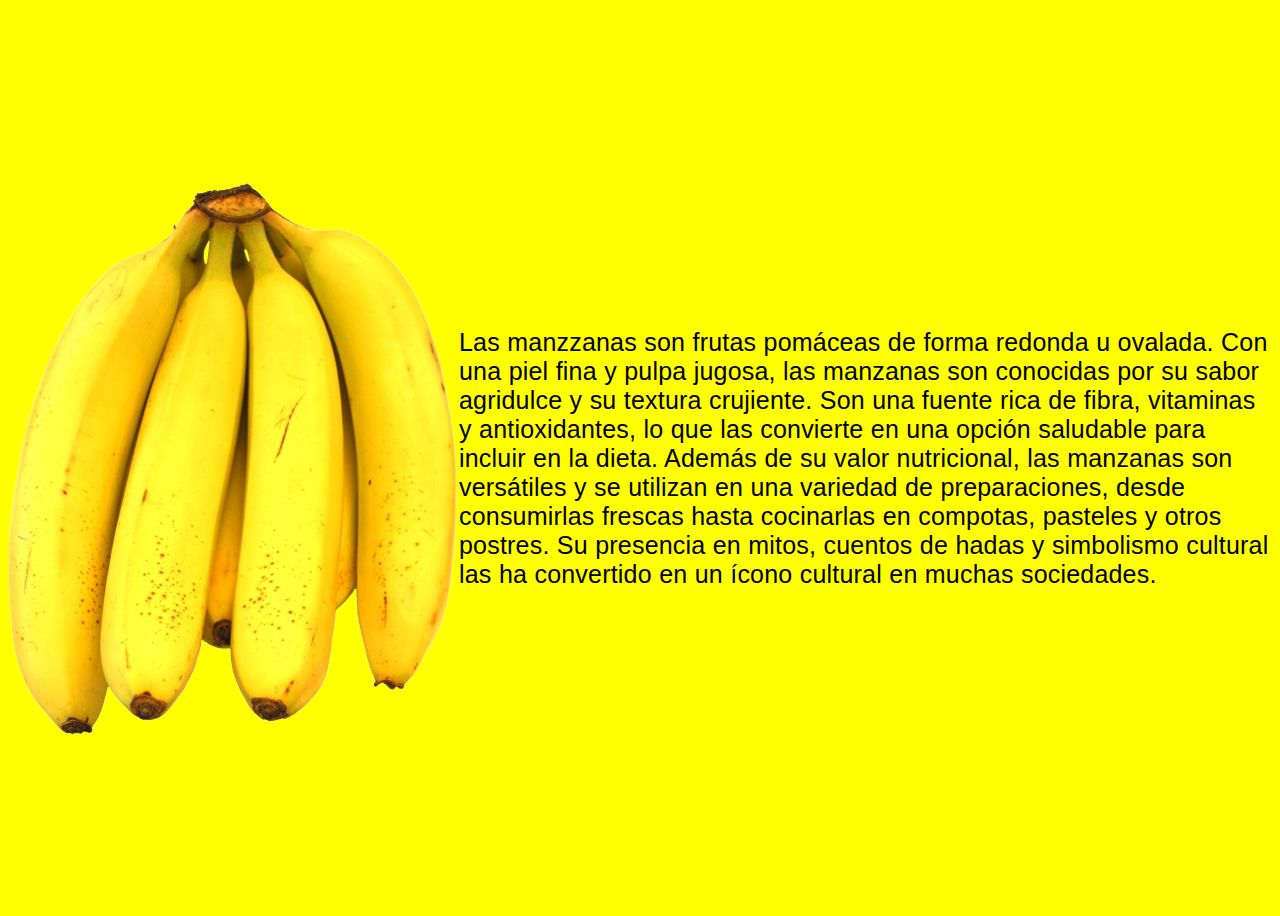
<file: banana.html>
<!DOCTYPE html>
<html lang="en">
<head>
    <meta charset="UTF-8">
    <meta name="viewport" content="width=device-width, initial-scale=1.0">
    <title>Banana</title>
    <link rel="stylesheet" href="banana.css"
</head>
<body>
    <body>
        <div class="divposta">
        <div class="div">
            <img class="div_manzana" src="/Elements/banana.png">
            <p class="div__p">Las manzzanas son frutas pomáceas de forma redonda u ovalada. Con una piel fina y pulpa jugosa, las manzanas son conocidas por su sabor agridulce y su textura crujiente. Son una fuente rica de fibra, vitaminas y antioxidantes, lo que las convierte en una opción saludable para incluir en la dieta. Además de su valor nutricional, las manzanas son versátiles y se utilizan en una variedad de preparaciones, desde consumirlas frescas hasta cocinarlas en compotas, pasteles y otros postres. Su presencia en mitos, cuentos de hadas y simbolismo cultural las ha convertido en un ícono cultural en muchas sociedades.</p>
        </div>
        </div>
        
    </body>
    
</body>
</html>
</file>
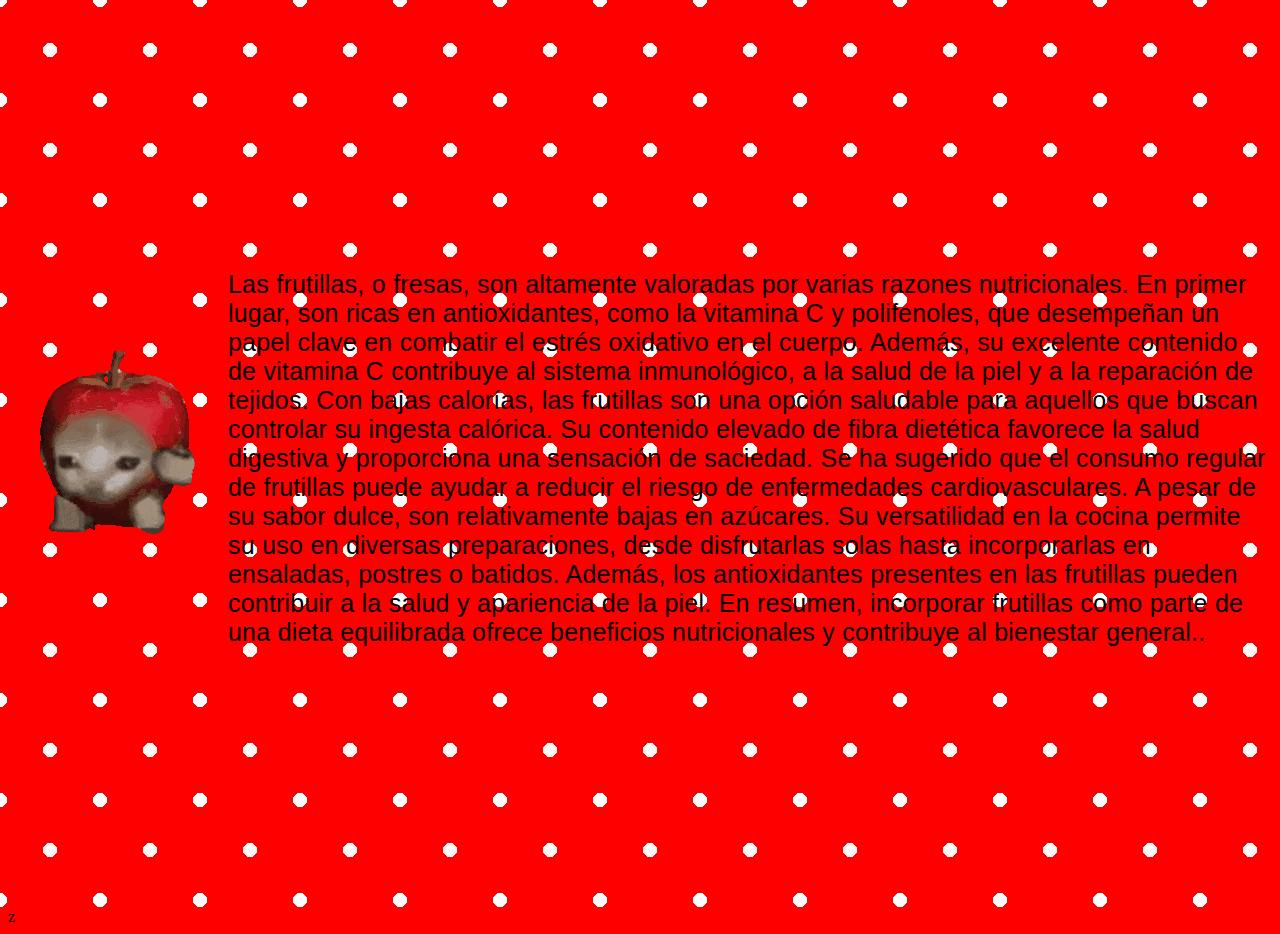
<file: frutilla.html>
<!DOCTYPE html>
<html lang="en">
<head>
    <meta charset="UTF-8">
    <meta name="viewport" content="width=device-width, initial-scale=1.0">
    <title>pagina3</title>
    <link rel="stylesheet" type="text/css" href="frutilla.css">
</head>
<body>
    <div class="divposta">
    <div class="div">
        <img class="div_manzana" src="/Elements/gato-manzana-corriendo-unscreen.gif">
        <p class="div__p">Las frutillas, o fresas, son altamente valoradas por varias razones nutricionales. En primer lugar, son ricas en antioxidantes, como la vitamina C y polifenoles, que desempeñan un papel clave en combatir el estrés oxidativo en el cuerpo. Además, su excelente contenido de vitamina C contribuye al sistema inmunológico, a la salud de la piel y a la reparación de tejidos. Con bajas calorías, las frutillas son una opción saludable para aquellos que buscan controlar su ingesta calórica. Su contenido elevado de fibra dietética favorece la salud digestiva y proporciona una sensación de saciedad. Se ha sugerido que el consumo regular de frutillas puede ayudar a reducir el riesgo de enfermedades cardiovasculares. A pesar de su sabor dulce, son relativamente bajas en azúcares. Su versatilidad en la cocina permite su uso en diversas preparaciones, desde disfrutarlas solas hasta incorporarlas en ensaladas, postres o batidos. Además, los antioxidantes presentes en las frutillas pueden contribuir a la salud y apariencia de la piel. En resumen, incorporar frutillas como parte de una dieta equilibrada ofrece beneficios nutricionales y contribuye al bienestar general..</p>
    </div>
    </div>
    z
</body>
</html>
</file>
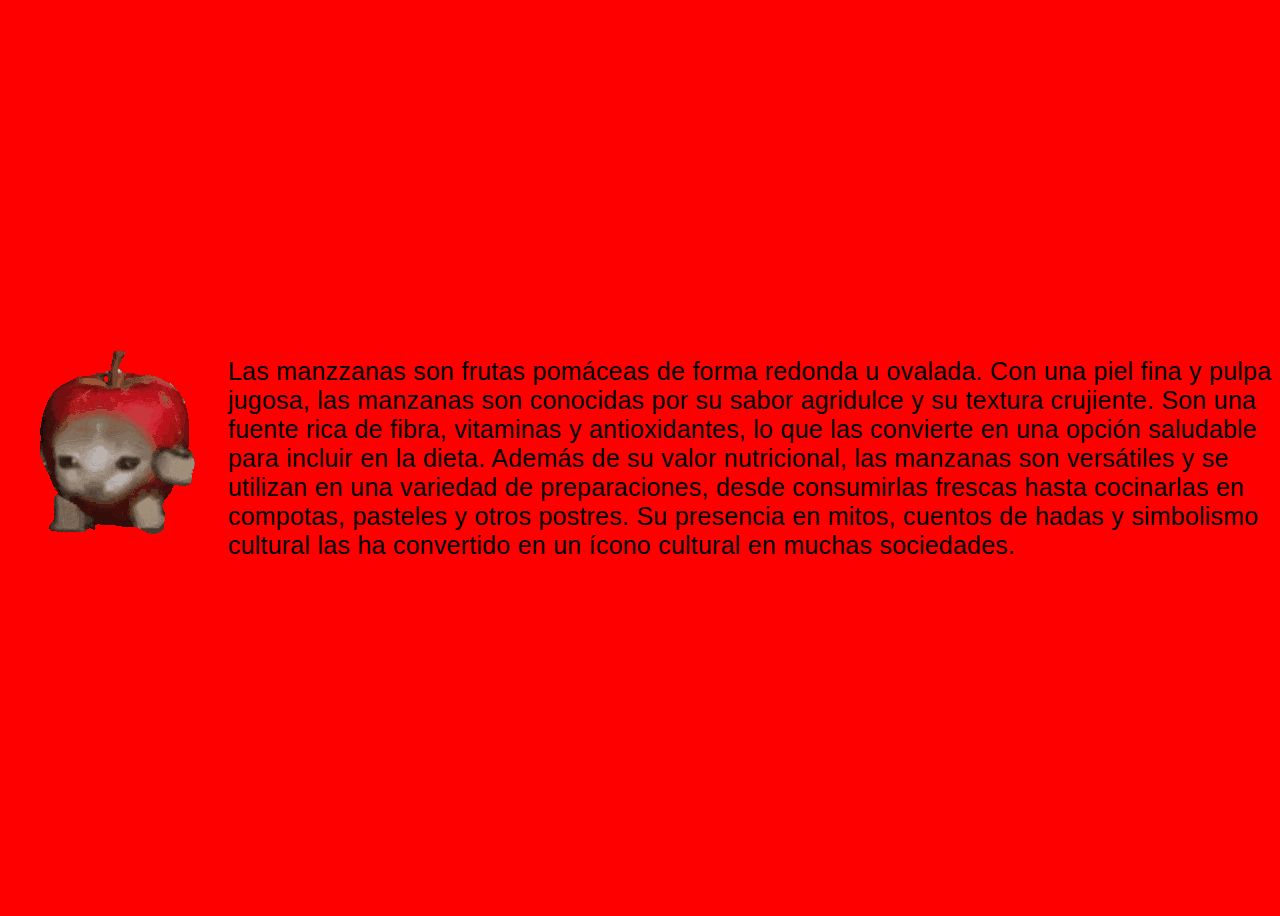
<file: manzana.html>
<!DOCTYPE html>
<html lang="en">
<head>
    <meta charset="UTF-8">
    <meta name="viewport" content="width=device-width, initial-scale=1.0">
    <title>pagina3</title>
    <link rel="stylesheet" type="text/css" href="manzana.css">
</head>
<body>
    <div class="divposta">
    <div class="div">
        <img class="div_manzana" src="/Elements/gato-manzana-corriendo-unscreen.gif">
        <p class="div__p">Las manzzanas son frutas pomáceas de forma redonda u ovalada. Con una piel fina y pulpa jugosa, las manzanas son conocidas por su sabor agridulce y su textura crujiente. Son una fuente rica de fibra, vitaminas y antioxidantes, lo que las convierte en una opción saludable para incluir en la dieta. Además de su valor nutricional, las manzanas son versátiles y se utilizan en una variedad de preparaciones, desde consumirlas frescas hasta cocinarlas en compotas, pasteles y otros postres. Su presencia en mitos, cuentos de hadas y simbolismo cultural las ha convertido en un ícono cultural en muchas sociedades.</p>
    </div>
    </div>
    
</body>
</html>
</file>
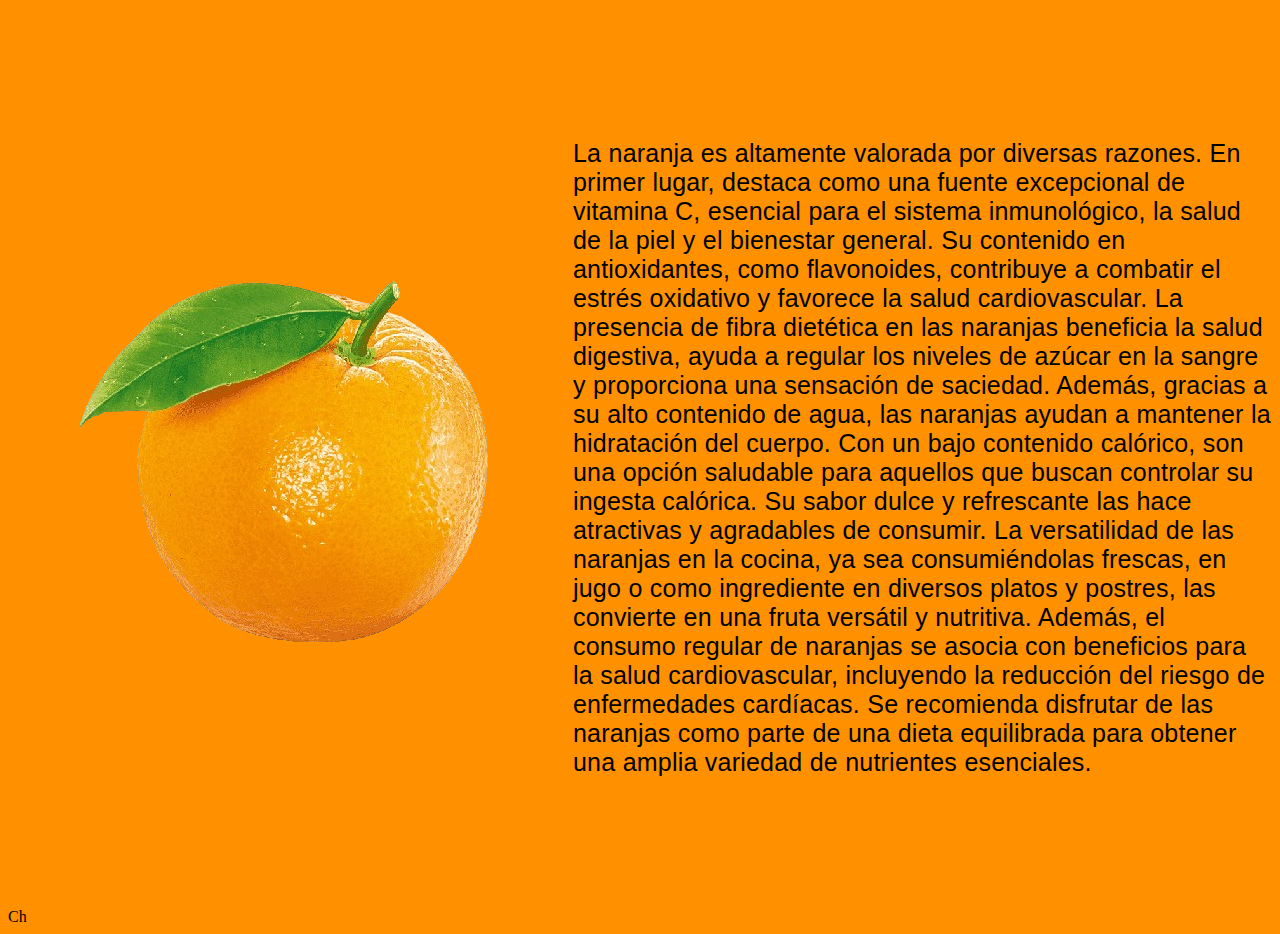
<file: naranja.html>
<!DOCTYPE html>
<html lang="en">
<head>
    <meta charset="UTF-8">
    <meta name="viewport" content="width=device-width, initial-scale=1.0">
    <title>pagina3</title>
    <link rel="stylesheet" type="text/css" href="naranja.css">
</head>
<body>
    <div class="divposta">
    <div class="div">
        <img class="div_manzana" src="/Elements/naranja.png">
        <p class="div__p">La naranja es altamente valorada por diversas razones. En primer lugar, destaca como una fuente excepcional de vitamina C, esencial para el sistema inmunológico, la salud de la piel y el bienestar general. Su contenido en antioxidantes, como flavonoides, contribuye a combatir el estrés oxidativo y favorece la salud cardiovascular. La presencia de fibra dietética en las naranjas beneficia la salud digestiva, ayuda a regular los niveles de azúcar en la sangre y proporciona una sensación de saciedad. Además, gracias a su alto contenido de agua, las naranjas ayudan a mantener la hidratación del cuerpo. Con un bajo contenido calórico, son una opción saludable para aquellos que buscan controlar su ingesta calórica. Su sabor dulce y refrescante las hace atractivas y agradables de consumir. La versatilidad de las naranjas en la cocina, ya sea consumiéndolas frescas, en jugo o como ingrediente en diversos platos y postres, las convierte en una fruta versátil y nutritiva. Además, el consumo regular de naranjas se asocia con beneficios para la salud cardiovascular, incluyendo la reducción del riesgo de enfermedades cardíacas. Se recomienda disfrutar de las naranjas como parte de una dieta equilibrada para obtener una amplia variedad de nutrientes esenciales.</p>
    </div>
    </div>
    
</body>
</html>Ch
</file>
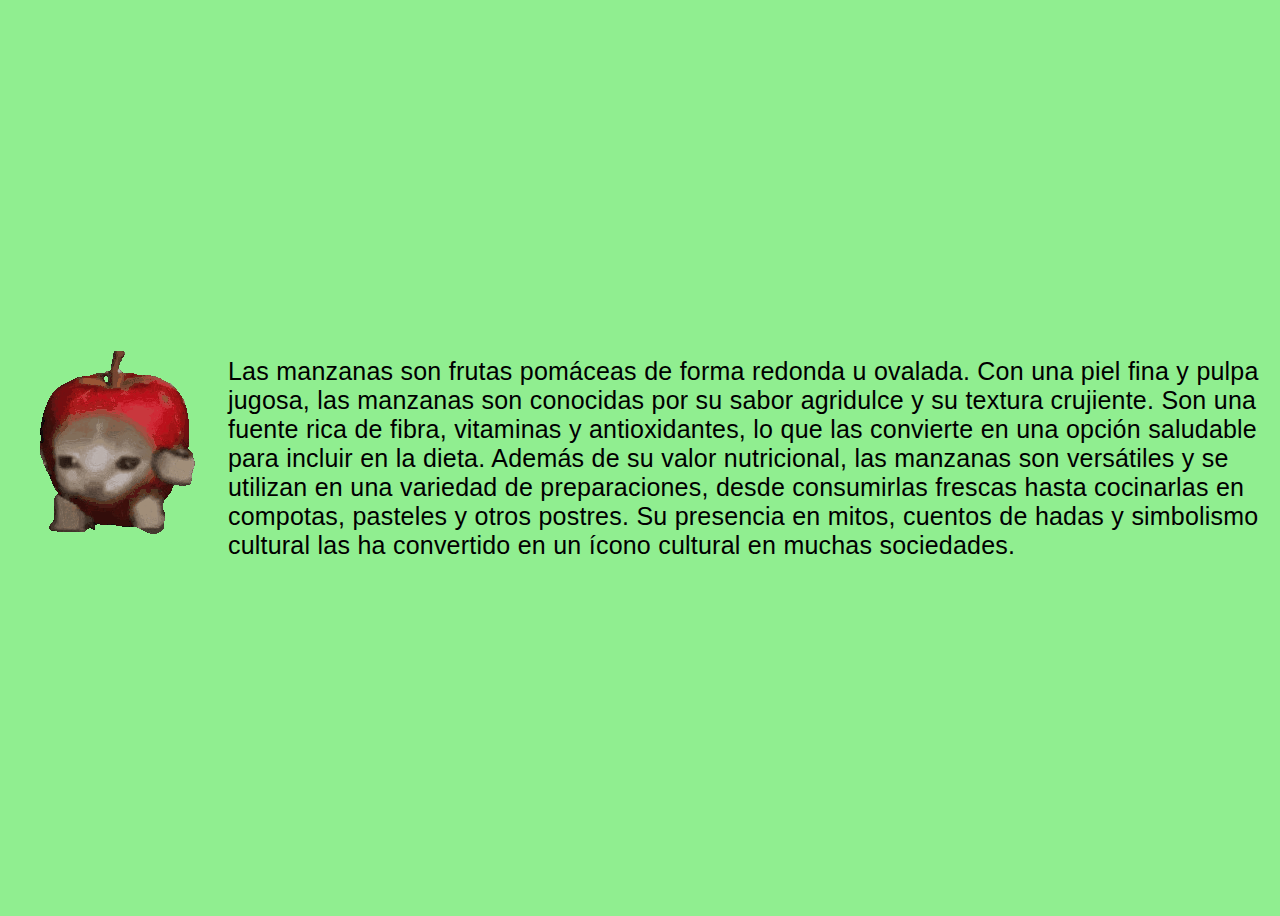
<file: pera.html>
<!DOCTYPE html>
<html lang="en">
<head>
    <meta charset="UTF-8">
    <meta name="viewport" content="width=device-width, initial-scale=1.0">
    <title>pagina3</title>
    <link rel="stylesheet" type="text/css" href="pera.css">
</head>
<body>
    <div class="divposta">
    <div class="div">
        <img class="div_manzana" src="/Elements/gato-manzana-corriendo-unscreen.gif">
        <p class="div__p">Las manzanas son frutas pomáceas de forma redonda u ovalada. Con una piel fina y pulpa jugosa, las manzanas son conocidas por su sabor agridulce y su textura crujiente. Son una fuente rica de fibra, vitaminas y antioxidantes, lo que las convierte en una opción saludable para incluir en la dieta. Además de su valor nutricional, las manzanas son versátiles y se utilizan en una variedad de preparaciones, desde consumirlas frescas hasta cocinarlas en compotas, pasteles y otros postres. Su presencia en mitos, cuentos de hadas y simbolismo cultural las ha convertido en un ícono cultural en muchas sociedades.</p>
    </div>
    </div>
    
</body>
</html>
</file>
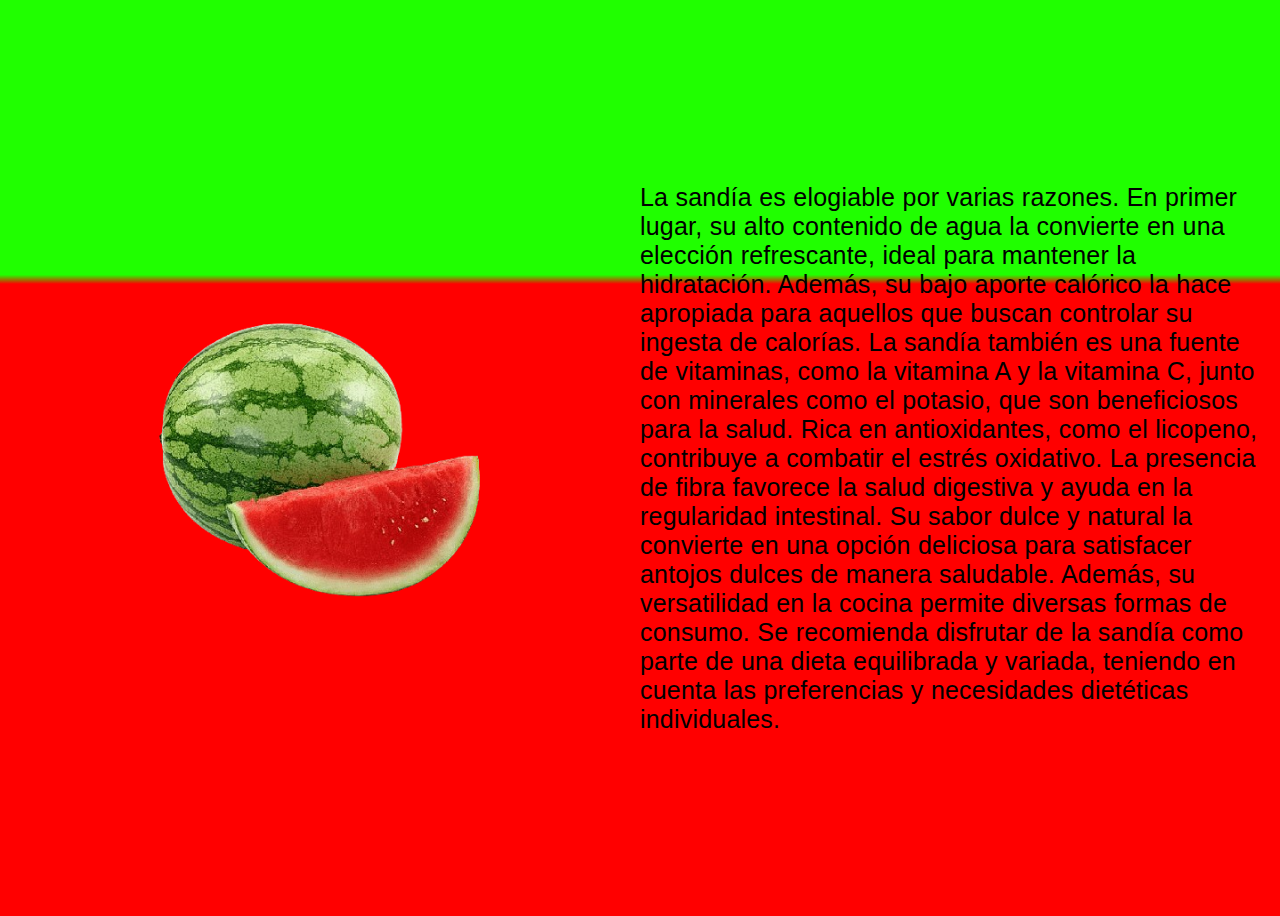
<file: sandia.html>
<!DOCTYPE html>
<html lang="en">
<head>
    <meta charset="UTF-8">
    <meta name="viewport" content="width=device-width, initial-scale=1.0">
    <title>pagina3</title>
    <link rel="stylesheet" type="text/css" href="sandia.css">
</head>
<body>
    <div class="fondopro">
    </div>
    <div class="divposta">
    <div class="div">
        <img class="div_manzana" src="/Elements/sandia.png">
        <p class="div__p">La sandía es elogiable por varias razones. En primer lugar, su alto contenido de agua la convierte en una elección refrescante, ideal para mantener la hidratación. Además, su bajo aporte calórico la hace apropiada para aquellos que buscan controlar su ingesta de calorías. La sandía también es una fuente de vitaminas, como la vitamina A y la vitamina C, junto con minerales como el potasio, que son beneficiosos para la salud. Rica en antioxidantes, como el licopeno, contribuye a combatir el estrés oxidativo. La presencia de fibra favorece la salud digestiva y ayuda en la regularidad intestinal. Su sabor dulce y natural la convierte en una opción deliciosa para satisfacer antojos dulces de manera saludable. Además, su versatilidad en la cocina permite diversas formas de consumo. Se recomienda disfrutar de la sandía como parte de una dieta equilibrada y variada, teniendo en cuenta las preferencias y necesidades dietéticas individuales.</p>
    </div>
    </div>
    
</body>
</html>
</file>
<file: banana.css>
body { 
    background: yellow;
}

.divposta { 
    display: flex;
    justify-content: center;
    align-items: center;
    height: 100vh;
}

.div { 
    display: flex;
    justify-content: space-between;
    align-items: center;
    
    
    
}

.div__p {
    background-color: none;
    text-shadow:15px 17px 28px 3px rgba(0, 132, 255, 0.63);;
    
    font-family: "Lucida Sans Unicode", "Lucida Grande", sans-serif;
    font-size: 25px;
    letter-spacing: 0.2px;
    word-spacing: 0.2px;
    color: #000000;
    }
    


.div_manzana {
    width: 50%;
    
}
</file>
<file: frutilla.css>
body {
    background: -webkit-radial-gradient(circle, rgb(255, 250, 250) 10%, transparent 10%), -webkit-radial-gradient(circle, rgb(255, 255, 255) 10%, red 10%) 50px 50px;
    background-size: 100px 100px;
    overflow: hidden;
  }

.divposta { 
    display: flex;
    justify-content: center;
    align-items: center;
    height: 100vh;
}

.div { 
    display: flex;
    justify-content: space-between;
    align-items: center;
    
    
    
}

.div__p {
    background-color: none;
    text-shadow:15px 17px 28px 3px rgba(0, 132, 255, 0.63);;
    
    font-family: "Lucida Sans Unicode", "Lucida Grande", sans-serif;
    font-size: 25px;
    letter-spacing: 0.2px;
    word-spacing: 0.2px;
    color: #000000;
    }
    



.div_manzana {
    width: 50%;
    
}
</file>
<file: manzana.css>
body { 
    background: red;
}

.divposta { 
    display: flex;
    justify-content: center;
    align-items: center;
    height: 100vh;
}

.div { 
    display: flex;
    justify-content: space-between;
    align-items: center;
    
    
    
}

.div__p {
    background-color: none;
    text-shadow:15px 17px 28px 3px rgba(0, 132, 255, 0.63);;
    
    font-family: "Lucida Sans Unicode", "Lucida Grande", sans-serif;
    font-size: 25px;
    letter-spacing: 0.2px;
    word-spacing: 0.2px;
    color: #000000;
    }
    


.div_manzana {
    width: 50%;
    
}
</file>
<file: naranja.css>
body { 
    background: rgb(255, 145, 0);
}

.divposta { 
    display: flex;
    justify-content: center;
    align-items: center;
    height: 100vh;
}

.div { 
    display: flex;
    justify-content: space-between;
    align-items: center;
    
    
    
}

.div__p {
    background-color: none;
    text-shadow:15px 17px 28px 3px rgba(0, 132, 255, 0.63);;
    
    font-family: "Lucida Sans Unicode", "Lucida Grande", sans-serif;
    font-size: 25px;
    letter-spacing: 0.2px;
    word-spacing: 0.2px;
    color: #000000;
    }
    



.div_manzana {
    width: 50%;
    
}
</file>
<file: pera.css>
body { 
    background: lightgreen;
}

.divposta { 
    display: flex;
    justify-content: center;
    align-items: center;
    height: 100vh;
}

.div { 
    display: flex;
    justify-content: space-between;
    align-items: center;
    
    
    
}

.div__p {
    background-color: none;
    text-shadow:15px 17px 28px 3px rgba(0, 132, 255, 0.63);;
    
    font-family: "Lucida Sans Unicode", "Lucida Grande", sans-serif;
    font-size: 25px;
    letter-spacing: 0.2px;
    word-spacing: 0.2px;
    color: #000000;
    }
    


.div_manzana {
    width: 50%;
    
}
</file>
<file: sandia.css>
body {
    background: linear-gradient(to bottom, #20FF00 0%,#20FF00 30%,#FF0000 31%,#FF0000 100%);
    overflow: hidden;
}

.fondopro { 
    display: flex;
   
}

.divposta { 
    display: flex;
    justify-content: center;
    align-items: center;
    height: 100vh;
}

.div { 
    display: flex;
    justify-content: space-between;
    align-items: center;
    

}

.div__p {
    background-color: none;
    text-shadow:15px 17px 28px 3px rgba(0, 132, 255, 0.63);;
    
    font-family: "Lucida Sans Unicode", "Lucida Grande", sans-serif;
    font-size: 25px;
    letter-spacing: 0.2px;
    word-spacing: 0.2px;
    color: #000000;
    }
    



.div_manzana {
    width: 50%;
    
}
</file>
